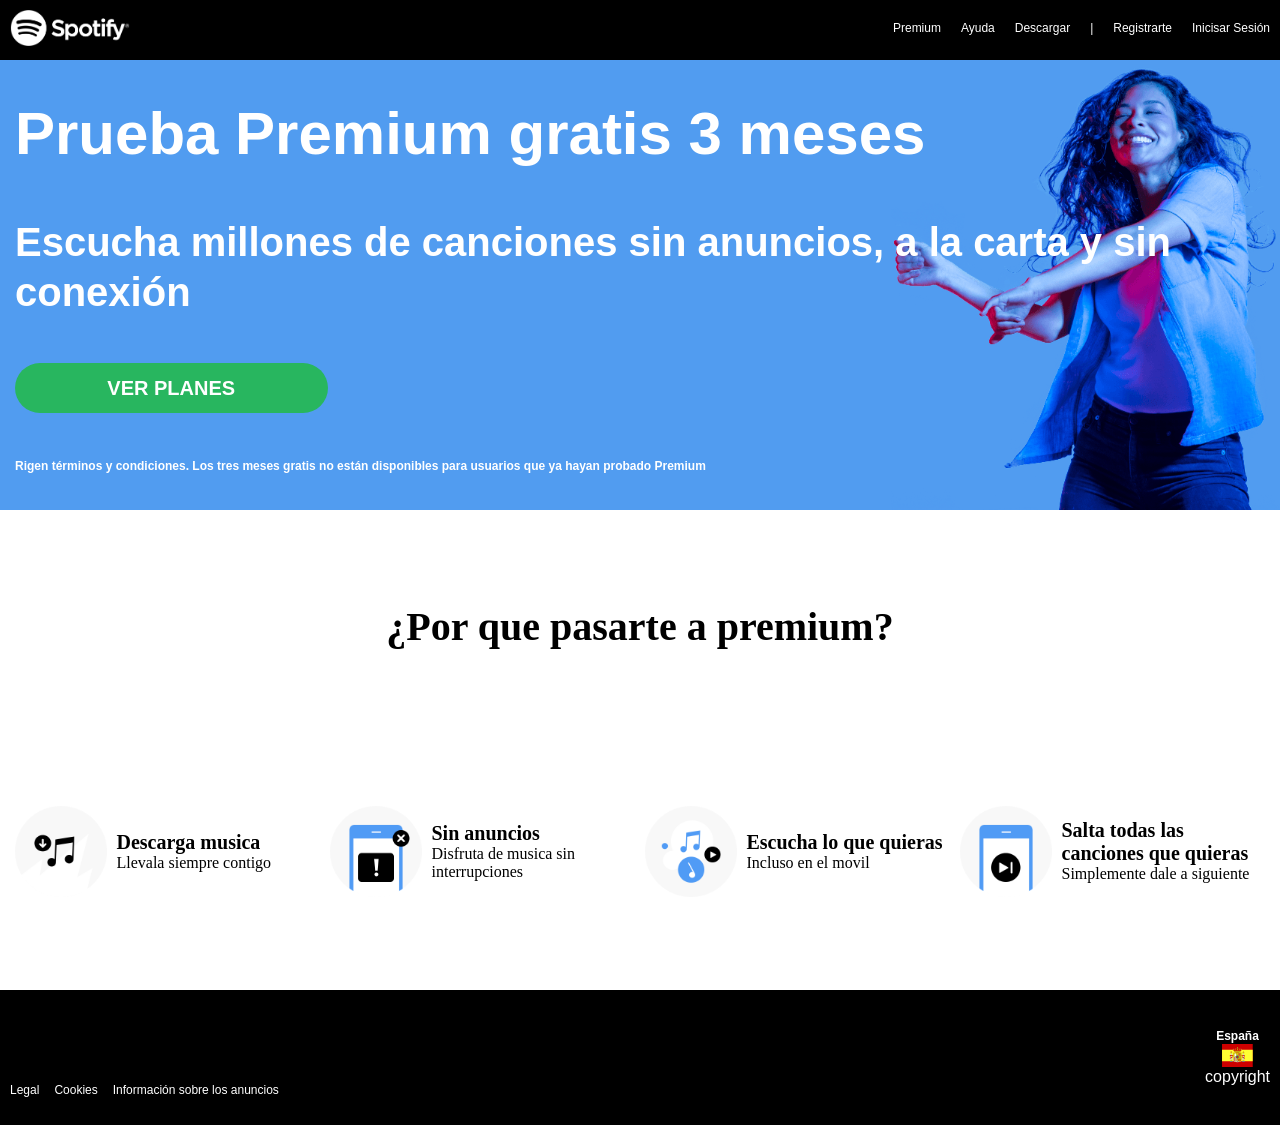
<file: docs/index.html>
<!DOCTYPE html>
<html lang="en">
<head>
    <meta charset="UTF-8">
    <meta name="viewport" content="width=device-width, initial-scale=1.0">
    <title>Spotify</title>
    
    
  <link rel="stylesheet" href="./assets/index-46dc6917.css">
</head>
<body>
    <header class="header">
    <img src="./images/logo.png" alt="logo spoty" class="logo1">
    <nav class="nav">
        
        <img src="./images/menu-icon.png" alt="hamb" class="logo2">
         
       <div class="menu">     
            <spa>Premium</spa>
            <spa>Ayuda</spa>
            <spa>Descargar</spa>
            <span>|</span>
            <spa><a href="./signup.html">Registrarte</a></spa>
            <spa>Inicisar Sesión</spa>
        </div> 
       
    </nav>
        
</header>
    <main>
        <section class="container">
       
    <div>
        <h1> Prueba Premium gratis 3 meses </h1>
    </div>

    <div>
        <h2> Escucha millones de canciones sin anuncios, a la carta y sin conexión 
        </h2>
    </div>

    <div>
        <button class="button">
            <a class="text-button" href=""><h4>VER PLANES</h4></a>
            
        </button>
    </div>

    <div>
        <h6> Rigen términos y condiciones. Los tres meses gratis no están disponibles para usuarios que ya hayan probado Premium </h6>
    </div>
     
</section>
        <section class="section-white">
    <h2 class="titulo-white">¿Por que pasarte a premium?</h2>

    <div class="grid">
    <article class="article">
        <div>
            <h4>Descarga musica</h4>
            <p> Llevala siempre contigo</p>
        </div>
        <img class="icono" src="./images/benefit-1.png" alt="">
    </article>

    <article class="article">
        <div>
            <h4>Sin anuncios</h4>
            <p>Disfruta de musica sin interrupciones</p>
        </div>
        <img class="icono" src="./images/benefit-2.png" alt="">

    </article>

    <article class="article">
        <div>
            <h4>Escucha lo que quieras</h4>
            <p>Incluso en el movil</p>
        </div>
        <img class="icono" src="./images/benefit-3.png" alt="">
    </article>

    <article class="article">
        <div>
            <h4>Salta todas las canciones que quieras</h4>
            <p>Simplemente dale a siguiente</p>
        </div>
        <img class="icono" src="./images/benefit-4.png" alt="">
    </article>
    </div>

</section>
        

       
    </main>
    <footer>
    <nav>
        <ul class="menu-footer">
            <li>Legal</li>
            <li>Cookies</li>
            <li>Información sobre los anuncios</li>
        </ul>
    </nav>

    <div class="copy">
        <h6>España</h6>
        <img class="logo-sp" src="./images/es.svg" alt="">
        <p>copyright</p>

    </div>

</footer>
   

   
</body>
</html>
</file>
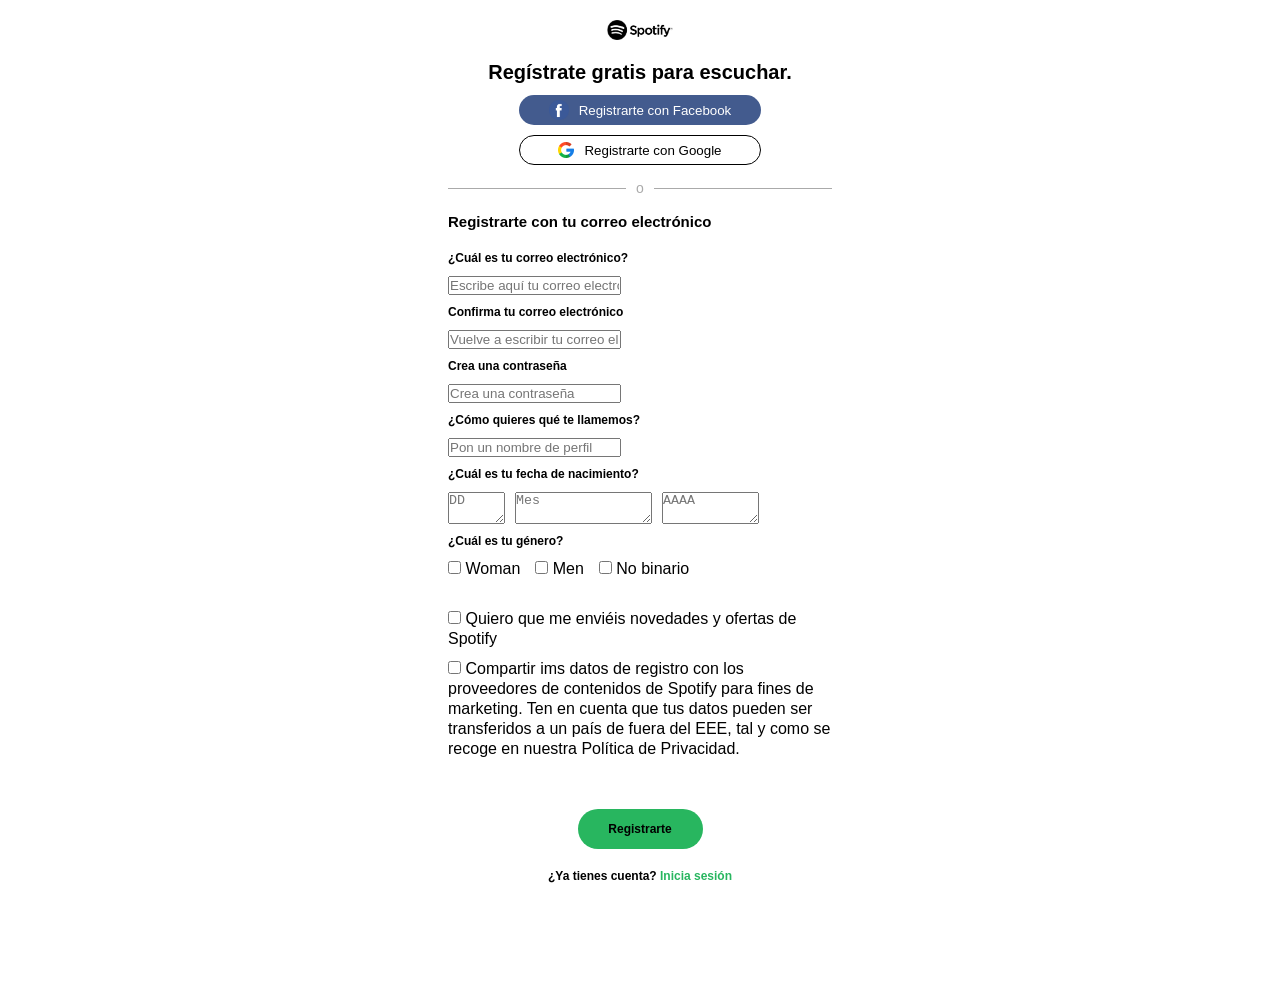
<file: docs/signup.html>
<!DOCTYPE html>
<html lang="en">
<head>
    <meta charset="UTF-8">
    <meta name="viewport" content="width=device-width, initial-scale=1.0">
    <title>Document</title>
    
    
    <link rel="stylesheet" href="https://www.flaticon.es/iconos">
  <link rel="stylesheet" href="./assets/signup-ab9c9858.css">
</head>
<body class="body_form">
    <header class="header_form">
        <img class="logo_black" src="./images/logo negro.png" alt="">
    </header>
    <main class="main_form">
       <section class="register">
        <h4>Regístrate gratis para escuchar.</h4>
        <button class="button_facebook">
          <img class="facebook" src="./images/facebook.png" alt="facebook"> 
            Registrarte con Facebook
        </button>

        <button class="button_google">
          <img class="google" src="./images/google.png" alt="google">
          Registrarte con Google
        </button>
        
       </section>

       <div class="separator-container"> 
        <span class="line"></span>
        <span class="circle">o</span>
        <span class="line"></span>
        </div>

       <section class="container_form">
        <h5>Registrarte con tu correo electrónico</h5>
        
          <form action="https://dev.adalab.es/api/form" method="GET">
            
            <div class="form">
              <label for="emailAddress"><h6>¿Cuál es tu correo electrónico?</h6></label>
              <input
              placeholder="Escribe aquí tu correo electrónico" type="email" id="emailAddress" name="emailAddress" />
              <label for="emailAddress"><h6>Confirma tu correo electrónico</h6></label>
              <input placeholder="Vuelve a escribir tu correo electrónico" type="email" id="emailAddress" name="emailAddress" />
              <label for="password"><h6>Crea una contraseña</h6></label>
              <input placeholder="Crea una contraseña" type="password" id="password" name="password" />
              
              <label for="nick"><h6>¿Cómo quieres qué te llamemos?</h6></label>
              <input placeholder="Pon un nombre de perfil" type="nick" id="nick" name="nick" />
              <label  for="comments"><h6>¿Cuál es tu fecha de nacimiento?</h6></label>
              
                <div class="birth">
                <textarea placeholder="DD" type="number" id="comments" name="comments" rows="2" cols="5"></textarea>
                <textarea placeholder="Mes" type="number" id="comments" name="comments" rows="2" cols="15"></textarea>
                <textarea placeholder="AAAA" type="number" id="comments" name="comments" rows="2" cols="10"></textarea>
              </div>
                <h6>¿Cuál es tu género?</h6>
                <div class="gender">
              
                    <label for="woman">
                    <input
                      id="woman"
                      type="checkbox"
                      value="woman"
                      name="woman"
                    />
                    Woman
                    </label>
              
                  <label for="men">
                    <input
                      id="men"
                      type="checkbox"
                      value="men"
                      name="men"
                    />
                    Men
                  </label>
              
                  <label for="nonbinary">
                    <input
                      id="nonbinary"
                      type="checkbox"
                      value="nonbinary"
                      name="nonbinary"
                      />
                    No binario
                  </label>
              
                 </div>
                <label for="news">
                  <input
                    id="news"
                    type="checkbox"
                    value="news"
                    name="news"
                  />
                Quiero que me enviéis novedades y ofertas de Spotify
                </label>
              
                <label for="info">
                  <input
                    id="info"
                    type="checkbox"
                    value="info"
                    name="info"
                  />
                Compartir ims datos de registro con los proveedores de contenidos de Spotify para fines de marketing. Ten en cuenta que tus datos pueden ser transferidos a un país de fuera del EEE, tal y como se recoge en nuestra Política de Privacidad.
                </label>
            </div>
           
            <div class="submit">
              <button class="button_register"><h6>Registrarte</h6></button>
              <h6>¿Ya tienes cuenta? <a class="link_form" href="">Inicia sesión</a></h6>
            </div>
          </form>
        </section>
        
   

    </main>
    
</body>
</html>
</file>
<file: docs/assets/index-46dc6917.css>
*{box-sizing:border-box;margin:0;padding:0}:root h1{font-size:40px}@media (min-width: 480px){:root h1{font-size:60px}}:root h2{font-size:30px}@media (min-width: 480px){:root h2{font-size:40px}}:root h3{font-size:25px}:root h4{font-size:20px}:root h5{font-size:15px}:root h6{font-size:12px}:root p{font-size:16px}.header{height:10vh;padding:10px;display:flex;justify-content:space-between;background-color:#000;position:sticky;top:0;left:0}@media (min-width: 480px){.header{height:60px;width:100%}}.nav{height:100%}.menu{display:none;font-family:Segoe UI,Tahoma,Geneva,Verdana,sans-serif;line-height:1.25;font-size:12px}@media (min-width: 480px){.menu{height:90%;display:flex;justify-content:center;align-items:center;color:#fff;gap:20px}}.logo1,.logo2{height:90%}@media (min-width: 480px){.logo2{display:none}}a{text-decoration:none;color:#fff}.container{background-color:#519cf0;width:100%;height:50vh;display:flex;flex-direction:column;justify-content:space-around;align-content:center;text-align:left;padding:15px;gap:5px;font-family:Segoe UI,Tahoma,Geneva,Verdana,sans-serif;line-height:1.25;font-weight:700;color:#fff}@media (min-width: 480px){.container{background-image:url(../images/premium_dancer.png);background-repeat:no-repeat;background-position:right;background-size:contain;flex-wrap:wrap}}.button{display:flex;flex-direction:column;justify-content:center;align-items:center;padding:10px;background-color:#28b65f;height:50px;border-radius:25px;border-style:none;text-decoration:none;color:#fff;width:100%}@media (min-width: 480px){.button{width:25%}}.section-white{margin:15px;background-color:#fff;color:#000;font-family:Segoe UI;display:flex;flex-direction:column;justify-content:center}@media (min-width: 480px){.section-white{height:50vh;flex-direction:row;flex-wrap:wrap;align-items:center}}.grid{display:grid;grid-template-columns:1fr;grid-template-rows:1fr 1fr 1fr 1fr;gap:10px}@media (min-width: 480px){.grid{grid-template-columns:1fr 1fr;grid-template-rows:1fr 1fr}}@media (width > 1000px){.grid{grid-template-columns:1fr 1fr 1fr 1fr;grid-template-rows:1fr}}.article{display:flex;flex-direction:row-reverse;justify-content:left;align-items:center;gap:10px}.icono{width:30%}.titulo-white{text-align:center}footer{background-color:#000;color:#fff;height:15vh;display:flex;flex-direction:row;position:static;justify-content:space-between;font-family:Segoe UI,Tahoma,Geneva,Verdana,sans-serif;line-height:1.25;font-size:12px}.menu-footer{height:80%;width:100%;padding:10px;list-style:none;display:flex;flex-direction:column;justify-content:flex-end;margin-top:10px}@media (min-width: 480px){.menu-footer{flex-direction:row;align-items:flex-end;gap:15px}}.copy{padding:10px;display:flex;flex-direction:column;justify-content:flex-start;text-align:center}@media (min-width: 480px){.copy{justify-content:center}}.logo-sp{height:20%}
</file>
<file: docs/assets/signup-ab9c9858.css>
*{box-sizing:border-box;margin:0;padding:0}:root h1{font-size:40px}@media (min-width: 480px){:root h1{font-size:60px}}:root h2{font-size:30px}@media (min-width: 480px){:root h2{font-size:40px}}:root h3{font-size:25px}:root h4{font-size:20px}:root h5{font-size:15px}:root h6{font-size:12px}:root p{font-size:16px}.body_form{margin:20px 50px 100px;font-family:Segoe UI,Tahoma,Geneva,Verdana,sans-serif;line-height:1.25}.header_form{height:20px;display:flex;flex-direction:column;justify-items:center;align-items:center;margin-top:20px}.logo_black{height:100%}.main_form{display:flex;flex-direction:column;justify-content:center;align-items:center;gap:15px}.register{display:flex;flex-direction:column;justify-content:center;align-items:center;gap:10px;margin-top:20px}.button_facebook{flex-direction:column;justify-content:center;align-items:center;padding:10px;background-color:#28b65f;height:50px;border-radius:25px;border-style:none;text-decoration:none;color:#fff;height:30px;width:80%;background-color:#435b8e;display:flex;flex-direction:row;justify-items:left;gap:10px}.facebook{height:200%}.button_google{flex-direction:column;justify-content:center;align-items:center;padding:10px;background-color:#28b65f;height:50px;border-radius:25px;border-style:none;text-decoration:none;color:#fff;height:30px;width:80%;background-color:#fff;border:1px solid black;display:flex;flex-direction:row;justify-items:left;gap:10px;color:#000}.google{height:200%}.separator-container{display:flex;align-items:center;justify-content:center;width:100%}@media (min-width: 480px){.separator-container{width:30vw}}.line{font-family:Times New Roman,Times,serif;flex:1;height:1px;background-color:#aaa}.circle{text-align:center;margin:0 10px;font-size:14px;color:#aaa}.container_form{display:flex;flex-direction:column;justify-content:center;align-content:center;gap:20px}.form{width:80vw;display:flex;flex-direction:column;justify-content:center;align-content:space-between;gap:10px}@media (min-width: 480px){.form{width:30vw;align-items:flex-start}}.button_register{display:flex;flex-direction:column;justify-content:center;align-items:center;padding:10px;background-color:#28b65f;height:50px;border-radius:25px;border-style:none;text-decoration:none;color:#fff;color:#000;width:125px;height:40px}.birth{width:100%;display:flex;flex-direction:row;justify-content:space-between;gap:10px}@media (min-width: 480px){.birth{justify-content:flex-start}}.gender{display:flex;flex-direction:row;justify-content:space-between;gap:15px;margin-bottom:20px}@media (min-width: 480px){.gender{justify-content:flex-start}}.submit{margin-top:50px;display:flex;flex-direction:column;justify-content:center;align-items:center;gap:20px}.link_form{text-decoration:none;color:#28b65f}
</file>
